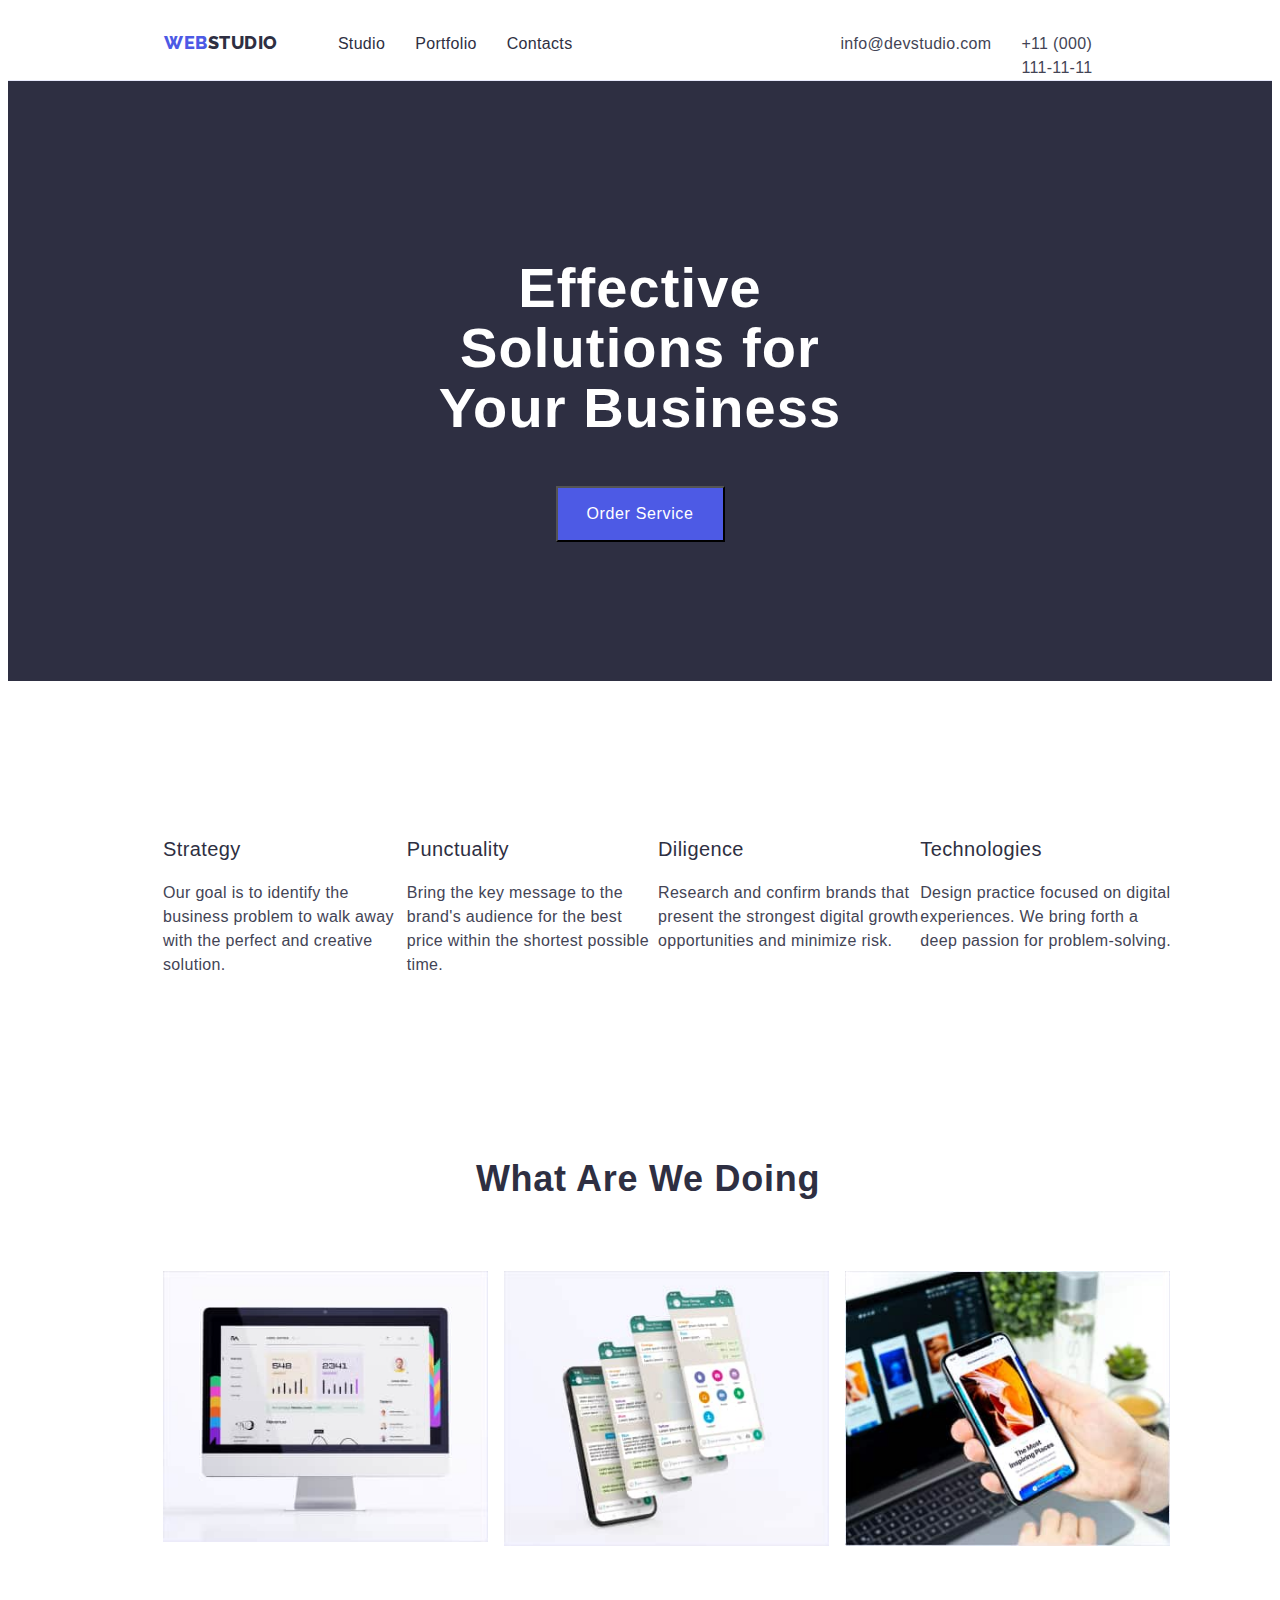
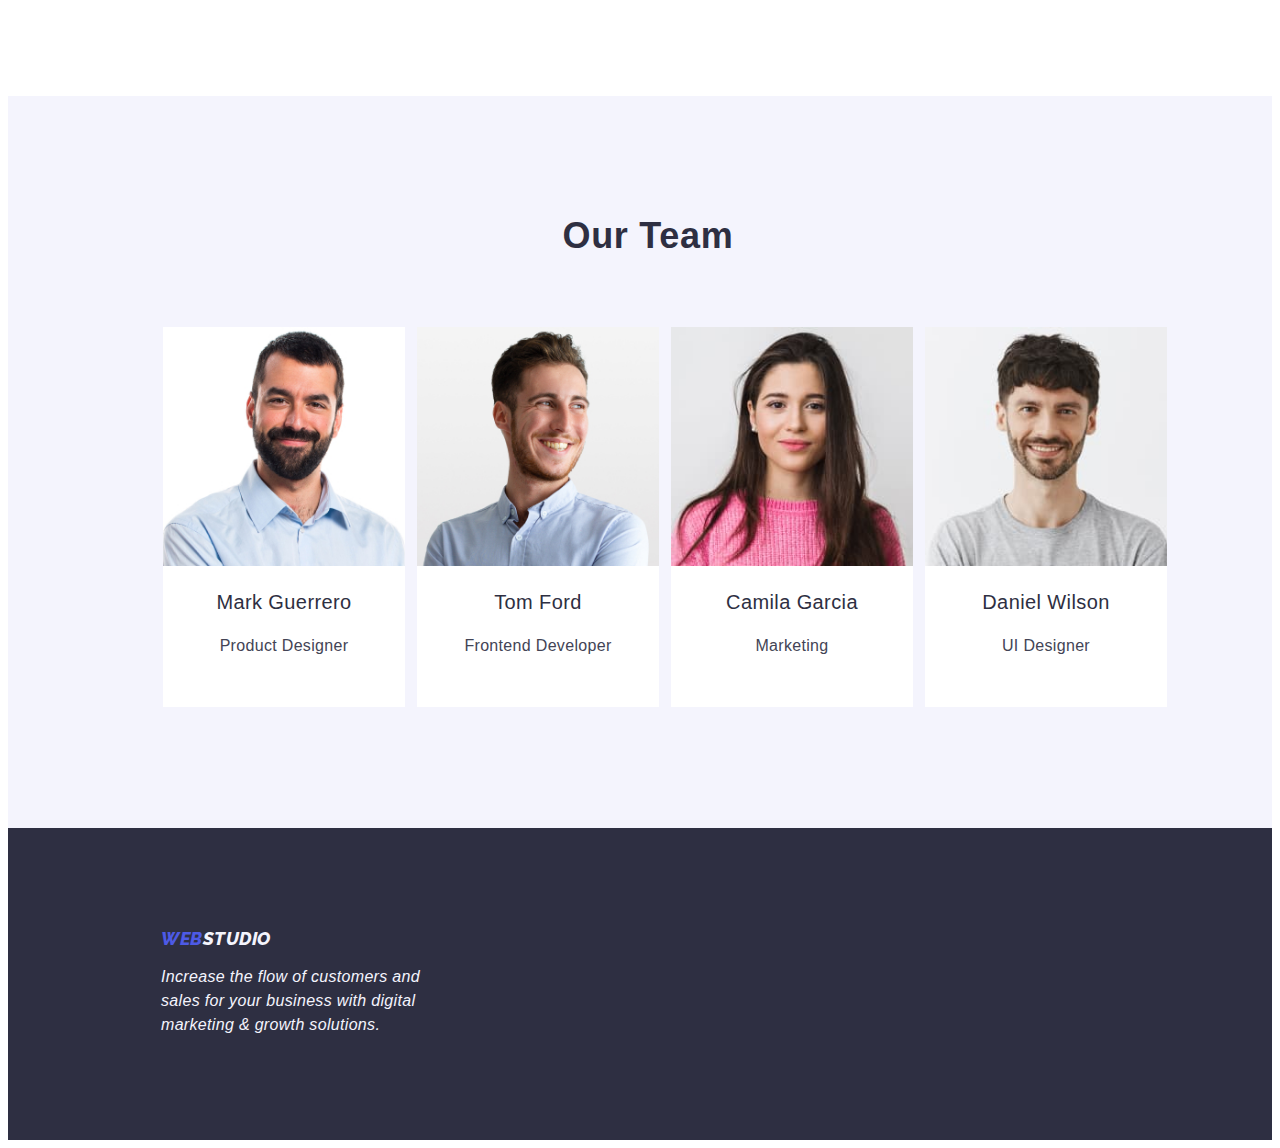
<file: index.html>
<!DOCTYPE html>
<html lang="en">
<head>
    <meta charset="UTF-8">
    <meta name="viewport" content="width=device-width, initial-scale=1.0">
    <link rel="preconnect" href="https://fonts.gstatic.com" crossorigin>
    <link href="https://fonts.googleapis.com/css2?family=Raleway:ital,wght@0,100..900;1,100..900&family=Roboto+Serif:ital,opsz,wght@0,8..144,100..900;1,8..144,100..900&display=swap" rel="stylesheet">
    <link href="https://cdnjs.cloudflare.com/ajax/libs/modern-normalize/1.0.0/modern-normalize.min.css" />
    <link rel="stylesheet" href="./css/styles.css">
    <title>Webstudio</title>
</head>
<body>
    <header>
        <div class=" header-container">
            <a  href="index.html"><span class="web">WEB</span><span class="studio">STUDIO</span></a>

            <nav>
                <ul>
                    <li><a href="index.html">Studio</a></li>
                    <li><a href="portfolio.html">Portfolio</a></li>
                    <li><a href="">Contacts</a></li>
                </ul>
            </nav>

            <a class="email" href="mailto:info@devstudio.com">info@devstudio.com</a>
            <a class="phone" href="tel:+11 (000) 111-11-11">+11 (000) 111-11-11</a>
        </div>
    </header>

    <main>
            <section class="hero-section">
                <div class="hero-container">
                    <h1>Effective Solutions for Your Business</h1>
                    <button type="button">Order Service</button>
                </div>
            </section>

            <section class="section-1">
                <div class="container-1">
                    <ul>
                        <li>
                            <h3>Strategy</h3>
                            <p>Our goal is to identify the business problem to walk away with 
                            the perfect and creative solution.</p>
                        </li>
                            <li>
                            <h3>Punctuality</h3>
                            <p>Bring the key message to the brand's audience for the best 
                                    price within the shortest possible time.</p>
                        </li>
                        <li>
                            <h3>Diligence</h3>
                            <p>Research and confirm brands that present the strongest digital 
                            growth opportunities and minimize risk.</p>
                        </li>
                        <li>
                            <h3>Technologies</h3> 
                            <p>Design practice focused on digital experiences. We bring forth a deep passion for problem-solving.</p>
                        </li> 
                    </ul> 
                </div>
            </section>

            <section class="section-2">
                <div class="container-2">
                    <h2>What are we doing</h2>
                    <ul>
                        <li><img src="images/computer.jpg" alt="computer"></li>
                        <li></li><img src="images/phones.jpg" alt="phones"></li>
                        <li></li><img src="images/phoneandlaptop.jpg" alt="phone and laptop"></li>
                    </ul>
                </div>
            </section>

            <section  class="section-3">
                <div class="container-3">
                    <h2>Our Team</h2>
                    <ul>
                        <li>
                            <img src="images/mark-guerrero.jpg" alt="Mark Guerrero">
                            <h3>Mark Guerrero</h3>
                            <p>Product Designer</p>
                        </li>
                        <li>
                            <img src="images/tom-ford.jpg" alt="Tom Ford">
                            <h3>Tom Ford</h3>
                            <p>Frontend Developer</p>
                        </li>
                        <li>
                            <img src="images/camila-garcia.jpg" alt="Camila Garcia">
                            <h3>Camila Garcia</h3>
                            <p>Marketing</p>
                        </li>
                        <li>
                            <img src="images/daniel-wilson.jpg" alt="Daniel Wilson">
                            <h3>Daniel Wilson</h3>
                            <p>UI Designer</p>
                        </li>
                    </ul>
                </div>
                
            </section>
        </div>
    </main>

    <footer>
        <div class="footer-container">
            <address>
                <a  href="index.html"><span class="web">WEB</span><span class="studio-footer">STUDIO</span></a>
                <p>Increase the flow of customers and <br>sales for your business with digital <br>
                    marketing & growth solutions.</p>
            </address>
        </div>
    </footer>
</body>
</html>
</file>
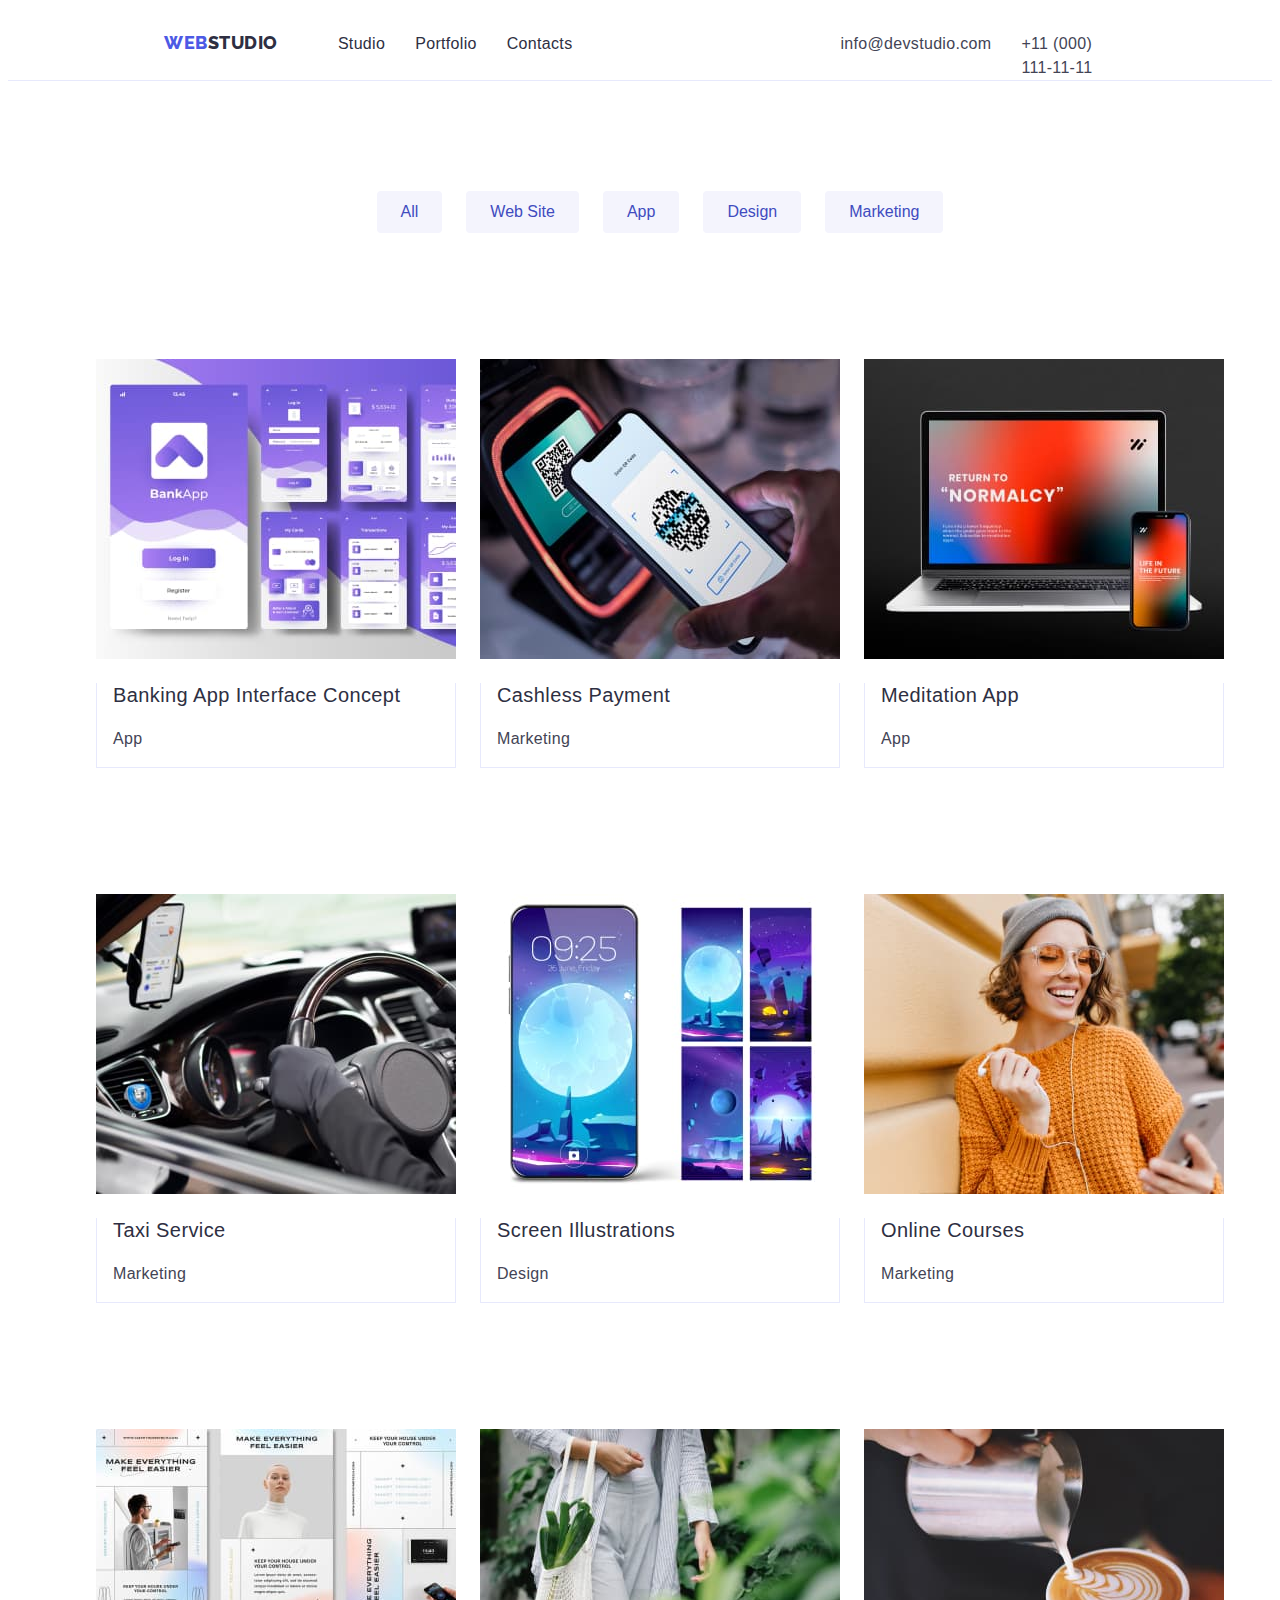
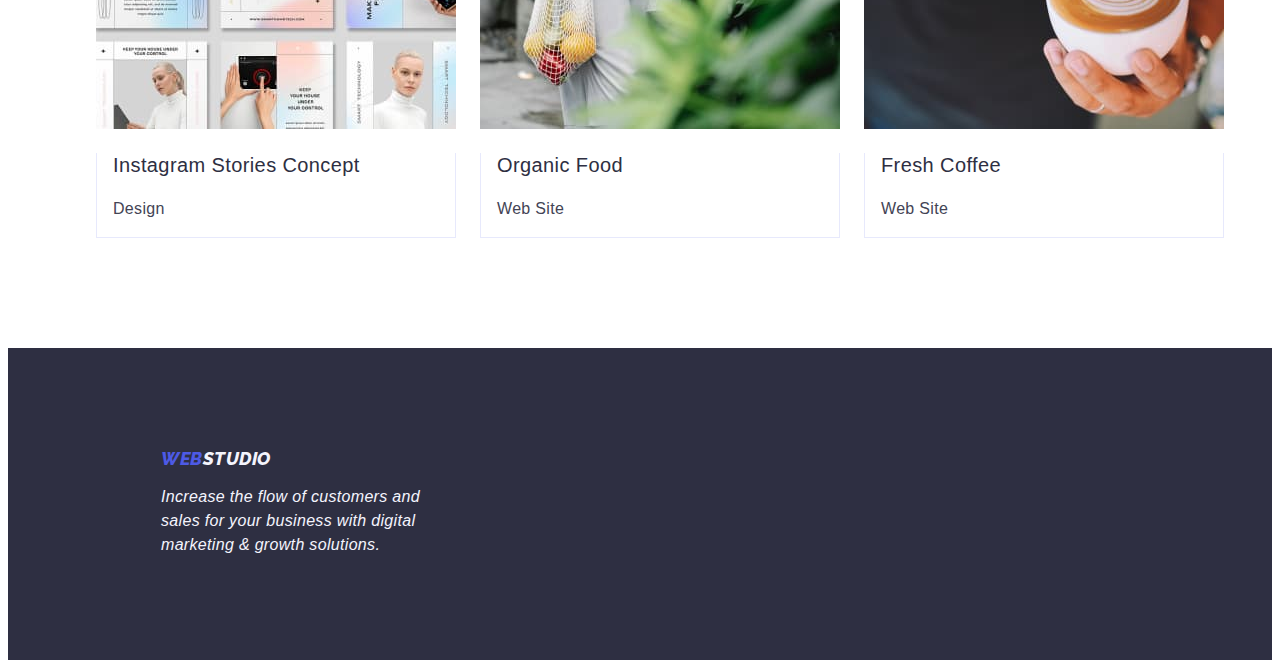
<file: portfolio.html>
<!DOCTYPE html>
<html lang="en">
<head>
    <meta charset="UTF-8">
    <meta name="viewport" content="width=device-width, initial-scale=1.0">
    <link rel="preconnect" href="https://fonts.googleapis.com">
    <link rel="preconnect" href="https://fonts.gstatic.com" crossorigin>
    <link href="https://fonts.googleapis.com/css2?family=Raleway:ital,wght@0,100..900;1,100..900&family=Roboto+Serif:ital,opsz,wght@0,8..144,100..900;1,8..144,100..900&display=swap" rel="stylesheet">
    <link href="https://cdnjs.cloudflare.com/ajax/libs/modern-normalize/1.0.0/modern-normalize.min.css" />
    <link rel="stylesheet" href="./css/styles.css">
    <title>Portfolio</title>
</head>
<body>
    <header>
        <div class=" header-container">
            <a  href="index.html"><span class="web">WEB</span><span class="studio">STUDIO</span></a>

            <nav>
                <ul>
                    <li><a href="index.html">Studio</a></li>
                    <li><a href="portfolio.html">Portfolio</a></li>
                    <li><a href="">Contacts</a></li>
                </ul>
            </nav>

            <a class="email" href="mailto:info@devstudio.com">info@devstudio.com</a>
            <a class="phone" href="tel:+11 (000) 111-11-11">+11 (000) 111-11-11</a>
        </div>
    </header>
    <main class="main">
        <section class="section">
            <div class="container">
                <ul class="filters-button">
                    <li><button class="button" type="button">All</button></li>
                    <li><button class="button" type="button">Web Site</button></li>
                    <li><button class="button" type="button">App</button></li>
                    <li><button class="button" type="button">Design</button></li>
                    <li><button class="button" type="button">Marketing</button></li>
                </ul>
            </div>
        </section>
        <section class="section">
            <div class="container">
                <ul class="list-item">
                    <li>
                        <img src="./images/banking-app.jpg" alt="banking-app">
                        <div class="description">
                            <h3>Banking App Interface Concept</h3>
                            <p>App</p>
                        </div>
                    </li>
                    <li>
                        <img src="./images/cashless-payment.jpg" alt="cashless-payment">
                        <div class="description">
                            <h3>Cashless Payment</h3>
                            <p>Marketing</p>
                        </div>
                    </li>
                    <li>
                        <img src="./images/meditation-app.jpg" alt="meditation-app">
                        <div class="description">
                            <h3>Meditation App</h3>
                            <p>App</p>
                        </div>
                    </li>
                </ul>
            </div>
        </section>
        <section class="section">
            <div class="container">
                <ul class="list-item">
                    <li>
                        <img src="./images/taxi-service.jpg" alt="taxi-service" width="360px" height="300px">
                        <div class="description">
                            <h3>Taxi Service</h3>
                            <p>Marketing</p>
                        </div>
                    </li>
                    <li>
                        <img src="./images/screen-illustrations.jpg" alt="screen-illustrations" width="360px" height="300px">
                        <div class="description">
                            <h3>Screen Illustrations</h3>
                            <p>Design</p>
                        </div>
                    </li>
                    <li>
                        <img src="./images/online-courses.jpg" alt="online-courses" width="360px" height="300px">
                        <div class="description">
                            <h3>Online Courses</h3>
                            <p>Marketing</p>
                        </div>
                    </li>
                </ul>
            </div>
        </section>
        <section class="section row-3">
            <div class="container">
                <ul class="list-item">
                    <li>
                        <img src="./images/instagram-stories.jpg" alt="instagram-stories" width="360px" height="300px">
                        <div class="description">
                            <h3>Instagram Stories Concept</h3>
                            <p>Design</p>
                        </div>
                    </li>
                    <li>
                        <img src="./images/organic-food.jpg" alt="organic-food" width="360px" height="300px">
                        <div class="description">
                            <h3>Organic Food</h3>
                            <p>Web Site</p>
                        </div>    
                    </li>
                    <li>
                        <img src="./images/fresh-coffee.jpg" alt="fresh-coffee" width="360px" height="300px">
                        <div class="description">
                            <h3>Fresh Coffee</h3>
                            <p>Web Site</p>
                        </div>
                    </li>
                </ul>
            </div>
        </section>
    </main>
    <footer>
        <div class="footer-container">
            <address>
                <a  href="index.html"><span class="web">WEB</span><span class="studio-footer">STUDIO</span></a>
                <p>Increase the flow of customers and <br> sales for your business with digital <br> 
                    marketing & growth solutions.</p>
            </address>
        </div>
    </footer>
</body>
</html>
</file>
<file: css/styles.css>
:root {
--primary-color: white;
--navy-blue: #2e2f42; 
--second-family: "Raleway";
--iris:#4D5AE5;
--ocean:#404BBF;
--cloud: #f4f4fd;
}

body {
    font-family: "Roboto", sans-serif;
    color: #434455;
}

header {
    display: flex; 
    border-bottom: 1px solid #e7e9fc;

}

.web {
    font-family: var(--second-family);
    font-weight: 800;
    font-size: 18px;
    line-height: 117%;
    letter-spacing: 0.03em;
    text-transform: uppercase;
    color: var(--iris);
}

.studio {
    font-family: var(--second-family);
    font-weight: 800;
    font-size: 18px;
    line-height: 117%;
    letter-spacing: 0.03em;
    text-transform: uppercase;
    color: var(--navy-blue);
}

header ul {
    margin-right: 268px;
    margin-left: 60px;
    margin-top: 0px;
    margin-bottom: 0px;
    padding-bottom: 24px;
    gap: 30px;
    padding-left: 0px;
}

nav li a {
    font-weight: 500;
    font-size: 16px;
    line-height: 150%;
    letter-spacing: 0.02em;
    color: var(--navy-blue);
}

nav li a:hover,
nav li:active {
    color: var(--ocean);
}

a {
    text-decoration: none;
}

li {
    list-style-type: none;
}

ul {
    display: flex;
}
 
.email {
    font-weight: 400;
    font-size: 16px;
    line-height: 150%;
    letter-spacing: 0.02em;
    color: #434455;
    margin-right: 30px;
}

.email:hover {
    color: var(--ocean);
}

.phone {
    font-weight: 400;
    font-size: 16px;
    line-height: 150%;
    letter-spacing: 0.02em;
    color: #434455;
}

.phone:hover {
    color: var(--ocean);
}

.hero-section {
    display: flex;
    background-color: #2E2F42;
    justify-content: center;
    height: 600px;
}

.hero-section h1 {
    font-weight: 700;
    font-size: 56px;
    line-height: 107%;
    letter-spacing: 0.02em;
    text-align: center;
    color: #ffffff;
    width: 496px;
    margin-bottom: 48px;
}

.hero-section button {
    cursor: pointer;
    font-weight: 500;
    font-size: 16px;
    line-height: 150%;
    letter-spacing: 0.04em;
    color: #ffffff;
    background: var(--iris);
    width: 169px;
    height: 56px;
}

.hero-section button:hover {
    background: var(--ocean);
}

.section-1 h3 {
    font-weight: 500;
    font-size: 20px;
    line-height: 120%;
    letter-spacing: 0.02em;
    color: var(--navy-blue);
}

.section-1 p {
    font-size: 16px;
    line-height: 150%;
    letter-spacing: 0.02em;
}

.section-2 h2 {
    font-weight: 700;
    font-size: 36px;
    line-height: 111%;
    letter-spacing: 0.02em;
    text-transform: capitalize;
    text-align: center;
    color: var(--navy-blue);
    margin-bottom: 72px;
} 

.section-2 ul {
    gap: 8px;
}

.section-2 img {
    width: 325px;
    margin-bottom: 120px;
}

.section-3 {
    background: var(--cloud);
    height: 732px;
}

.section-3 h2 {
    font-weight: 700;
    font-size: 36px;
    line-height: 111%;
    letter-spacing: 0.02em;
    text-transform: capitalize;
    text-align: center;
    color: var(--navy-blue);
    padding-top: 120px;
    margin-bottom: 72px;
}

.section-3 h3 {
    font-weight: 500;
    font-size: 20px;
    line-height: 120%;
    letter-spacing: 0.02em;
    text-align: center;
    color: var(--navy-blue);
}

.section-3 p {
    font-size: 16px;
    line-height: 150%;
    letter-spacing: 0.02em;
    text-align: center;

}

.section-3 ul {
    display: flex;
    gap: 12px;
}

.section-3 li {
    background-color: #ffffff;
    width: 242px;
    height: 380px;
}

.section-3 li img {
    width: 242px;
}


footer {
    background: var(--navy-blue);
    height: 312px;
}

footer p {
    font-size: 16px;
    line-height: 150%;
    letter-spacing: 0.02em;
    color: var(--cloud);
}

.studio-footer {
    font-family: var(--second-family);
    font-weight: 800;
    font-size: 18px;
    line-height: 117%;
    letter-spacing: 0.03em;
    text-transform: uppercase;
    color: var(--cloud);
}


/* Portfoliu page*/

.button {
    background-color: #f4f4fd;
    border: 1px solid var(--cornflower);
    border-radius: 4px;
    padding: 12px 24px;
    color: #404BBF;
    text-align: center;
    display: block-inline;
    font-size: 16px;
    cursor: pointer;
 
}
.filters-button {
    gap: 24px;
    justify-content: center;
    display: flex;
}

.button:active,
.button:hover {
    box-shadow: 0 2px 2px 0 rgba(0, 0, 0, 0.12), 0 2px 1px 0 rgba(0, 0, 0, 0.08), 0 3px 1px 0 rgba(0, 0, 0, 0.1);
    background: #404BBF;
    color: #ffffff;
}



.main h3 {
    font-weight: 500;
    font-size: 20px;
    line-height: 120%;
    letter-spacing: 0.02em;
    color: var(--navy-blue);
    font-family: "Roboto", sans-serif;
}

.main p {
    font-size: 16px;
    line-height: 150%;
    letter-spacing: 0.02em;
}

/* Tema 3 */

.container {
    max-width: 1200px;
    margin: 0px;
    justify-content: center;
    display: flex;
    
}

.hero-container {
    display: flex;
    flex-direction: column;
    justify-content: center;
    align-items: center;
}

.header-container {
    display: flex;
    padding-left: 156px;
    padding-right: 156px;
    padding-top: 24px;
    padding-bottom: 24px;
    height: 24px;
}

.container-1{
    display: flex;
    padding: 120px 115px;
    justify-content: space-between;
    width: 1050px;
}

.container-2{
    width: 1050px;
    padding-left: 115px;
    padding-right: 156px;
}

.container-3 {
    width: 1050px;
    padding-left:115px;
    padding-right: 180px;
}

.footer-container {
    padding-top: 100px;
    padding-left: 153px;

}

/* Portfoliu page */

.filters-container {
    display: flex;
    justify-content: center;
}

.filters-container ul {
   gap: 24px;
}

.section {
    padding-top: 94px;
    display: flex;
    justify-content: center;
}

.row-3 {
    padding-bottom: 94px;
}

.list-item {
    gap: 24px;
}

.description {
    padding: 0px 16px;
    border: 1px solid #e7e9fc;
    border-top: none;
}

.footers {
    padding-left: calc(50% - 40%);
}
</file>
